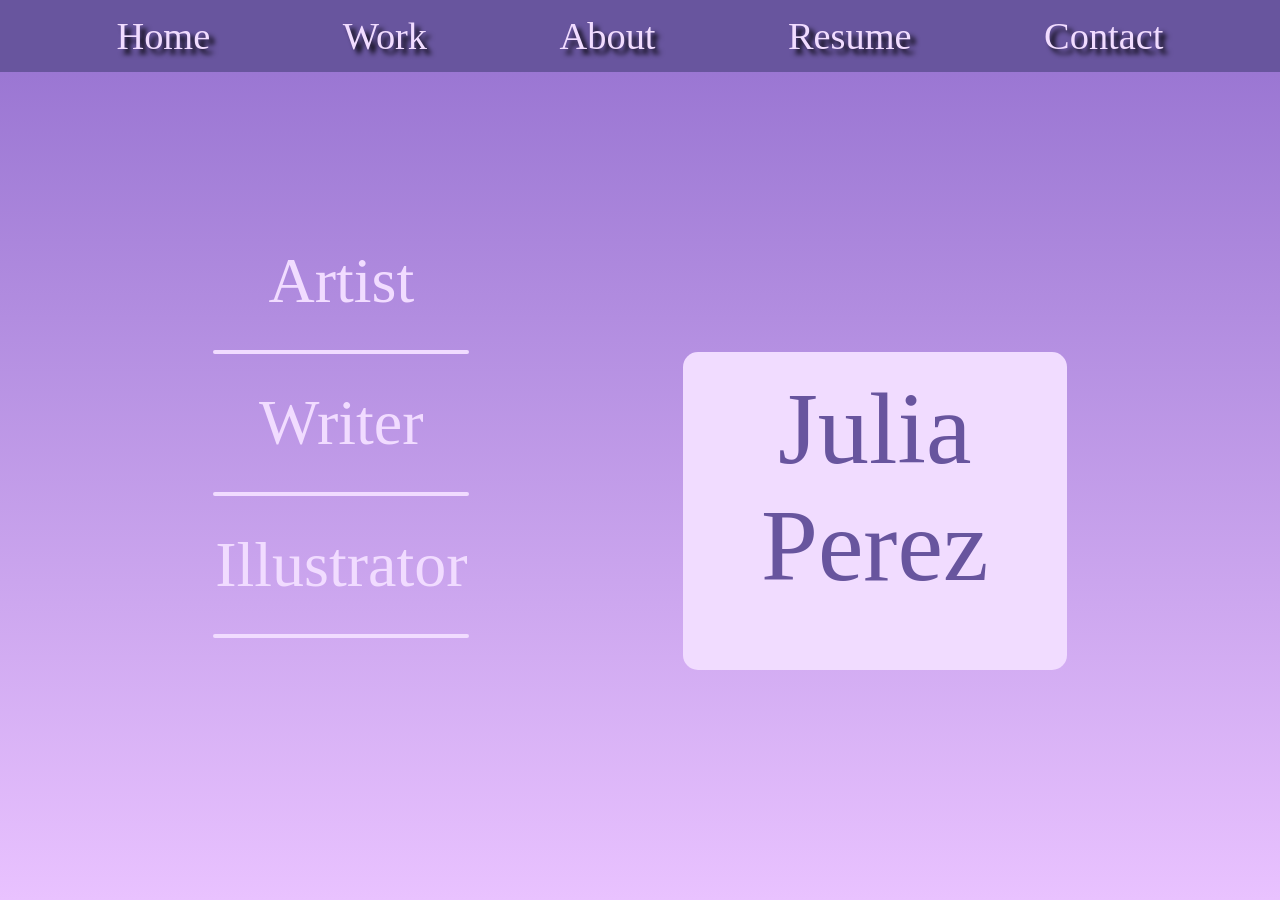
<file: index.html>
<!DOCTYPE html>
<html lang="en-US">
  <head>
    <meta charset="utf-8">
    <title>Home</title>
    <meta name="viewport" content="width=device-width, initial-scale=1">
    <link rel="stylesheet" href="stylesheet.css">
  </head>
  <body>
    <ul class="navigation">
      <li><a href="index.html">Home</a></li>
      <li><a href="work.html">Work</a></li>
      <li><a href="about.html">About</a></li>
      <li><a href="resume.html">Resume</a></li>
      <li><a href="mailto:2024.julia.perez@gmail.com">Contact</a></li>
    </ul>
    <div class="home">
      <div class="side">
        <p>
          
        </p>
          Artist
        <hr> 
          Writer
        <hr>
          Illustrator
        <hr>
      </div>
      <div class="name">
        <center>
        Julia Perez
        </center>
      </div>
    </div>
  </body>
</html>
</file>
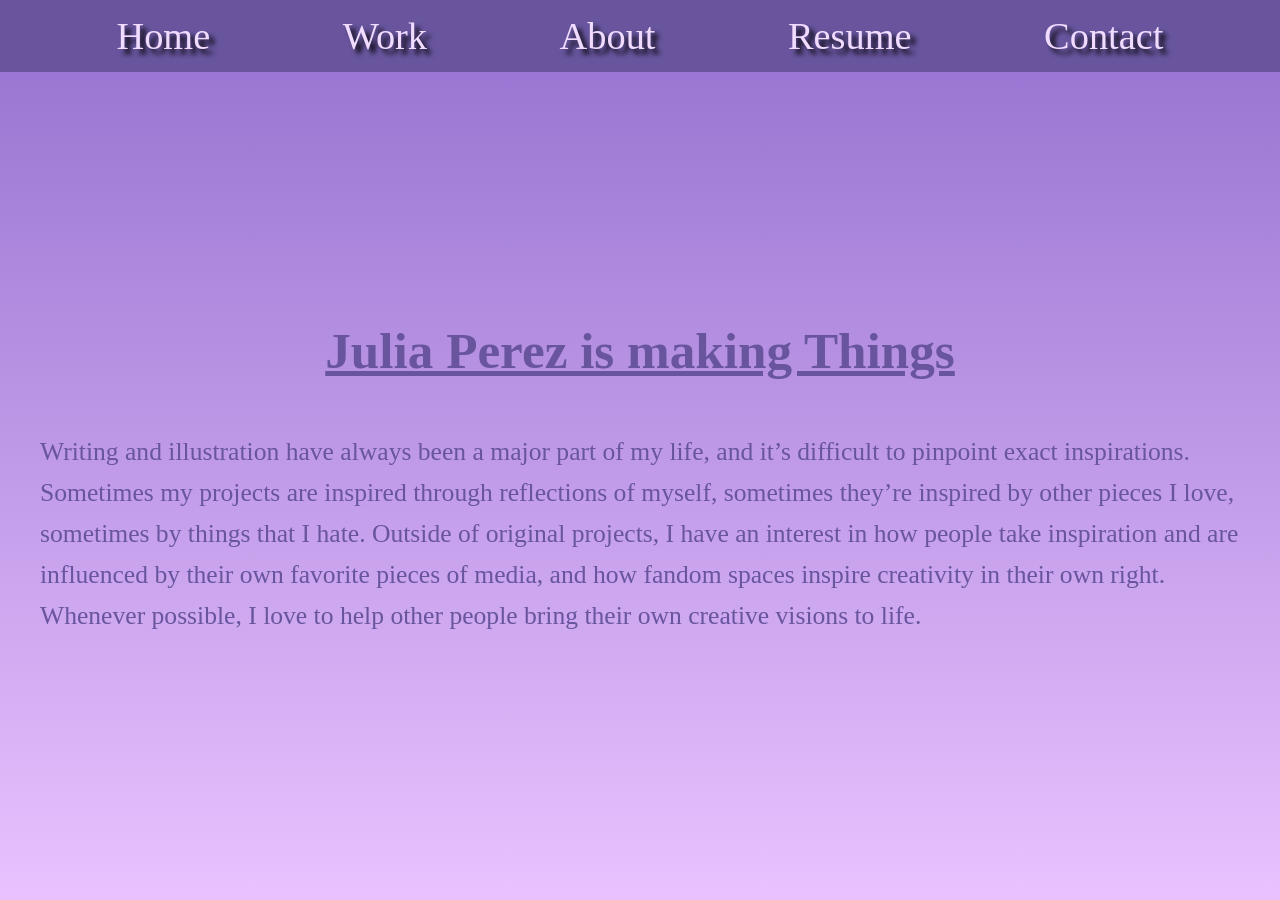
<file: about.html>
<!DOCTYPE html>
<html lang="en-US">
  <head>
    <meta charset="utf-8">
    <title>About</title>
    <meta name="viewport" content="width=device-width, initial-scale=1">
    <link rel="stylesheet" href="stylesheet.css">
  </head>
  <body>
    <ul class="navigation">
      <li><a href="index.html">Home</a></li>
      <li><a href="work.html">Work</a></li>
      <li><a href="about.html">About</a></li>
      <li><a href="resume.html">Resume</a></li>
      <li><a href="mailto:2024.julia.perez@gmail.com">Contact</a></li>
    </ul>
    <div class="about">
      <h2>
        <center>
        Julia Perez is making Things
        </center>
      </h2>
      <p>
        Writing and illustration have always been a major part of my life, and it’s difficult to pinpoint exact inspirations. Sometimes my projects are inspired through reflections of myself, sometimes they’re inspired by other pieces I love, sometimes by things that I hate. Outside of original projects, I have an interest in how people take inspiration and are influenced by their own favorite pieces of media, and how fandom spaces inspire creativity in their own right. Whenever possible, I love to help other people bring their own creative visions to life.
      </p>
    </div>
  </body>
</html>
</file>
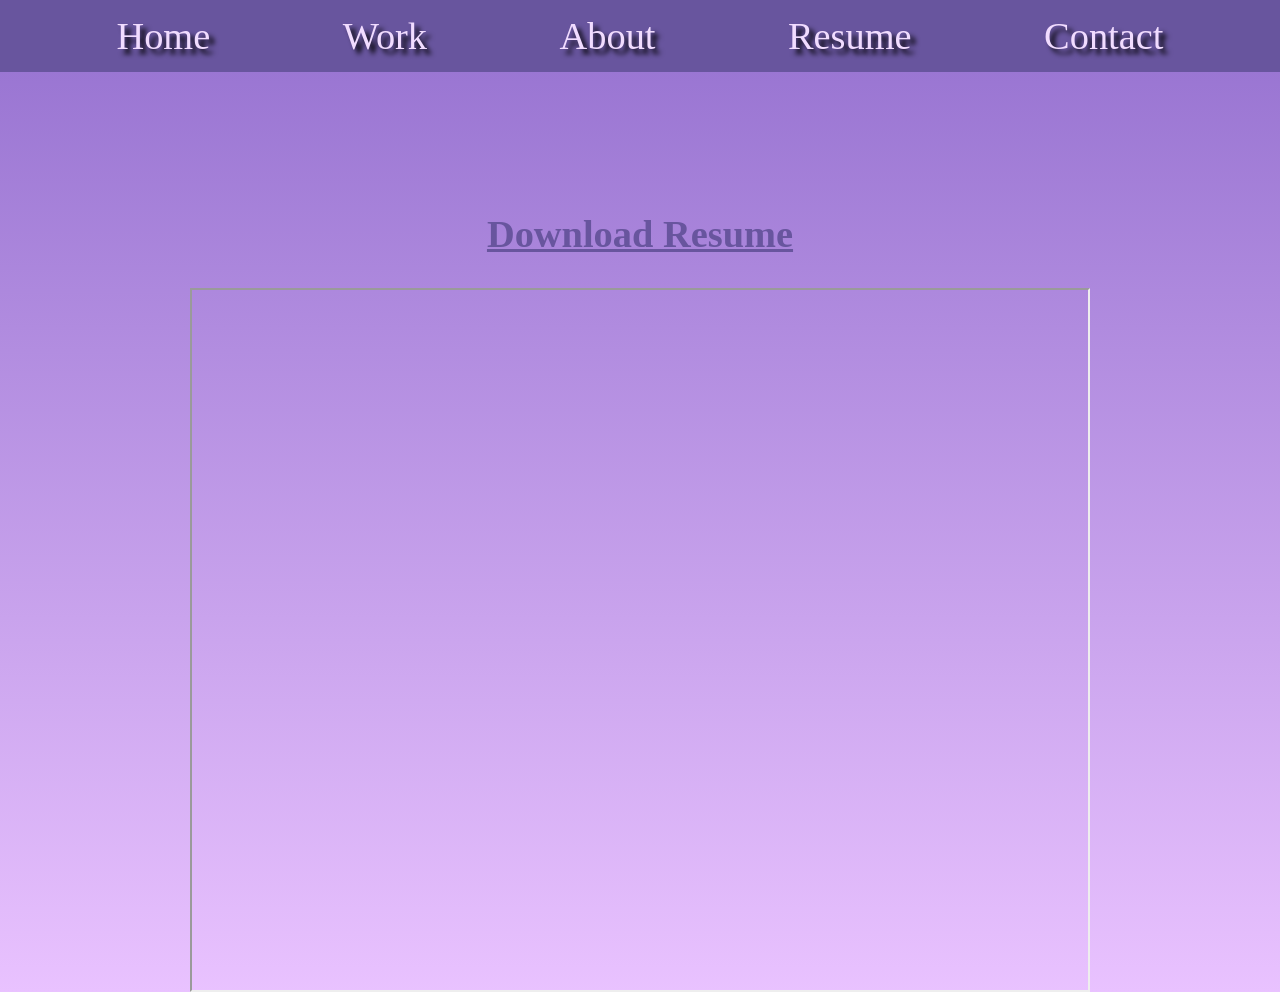
<file: resume.html>
<!DOCTYPE html>
<html lang="en-US">
  <head>
    <meta charset="utf-8">
    <title>Resume</title>
    <meta name="viewport" content="width=device-width, initial-scale=1">
    <link rel="stylesheet" href="stylesheet.css">
  </head>
  <body>
    <ul class="navigation">
      <li><a href="index.html">Home</a></li>
      <li><a href="work.html">Work</a></li>
      <li><a href="about.html">About</a></li>
      <li><a href="resume.html">Resume</a></li>
      <li><a href="mailto:2024.julia.perez@gmail.com">Contact</a></li>
    </ul>
    <div class="resume">
      <h2>
      <a href="blob:https://dev.netnet.studio/d79070f7-0ba5-45db-80ec-998d334304d7" download="Julia Perez Resume">Download Resume</a>
      </h2>
      <iframe src="Julia_Perez_Resume.pdf" width="70%" height="700px"></iframe>
    </div>
  </body>
</html>
</file>
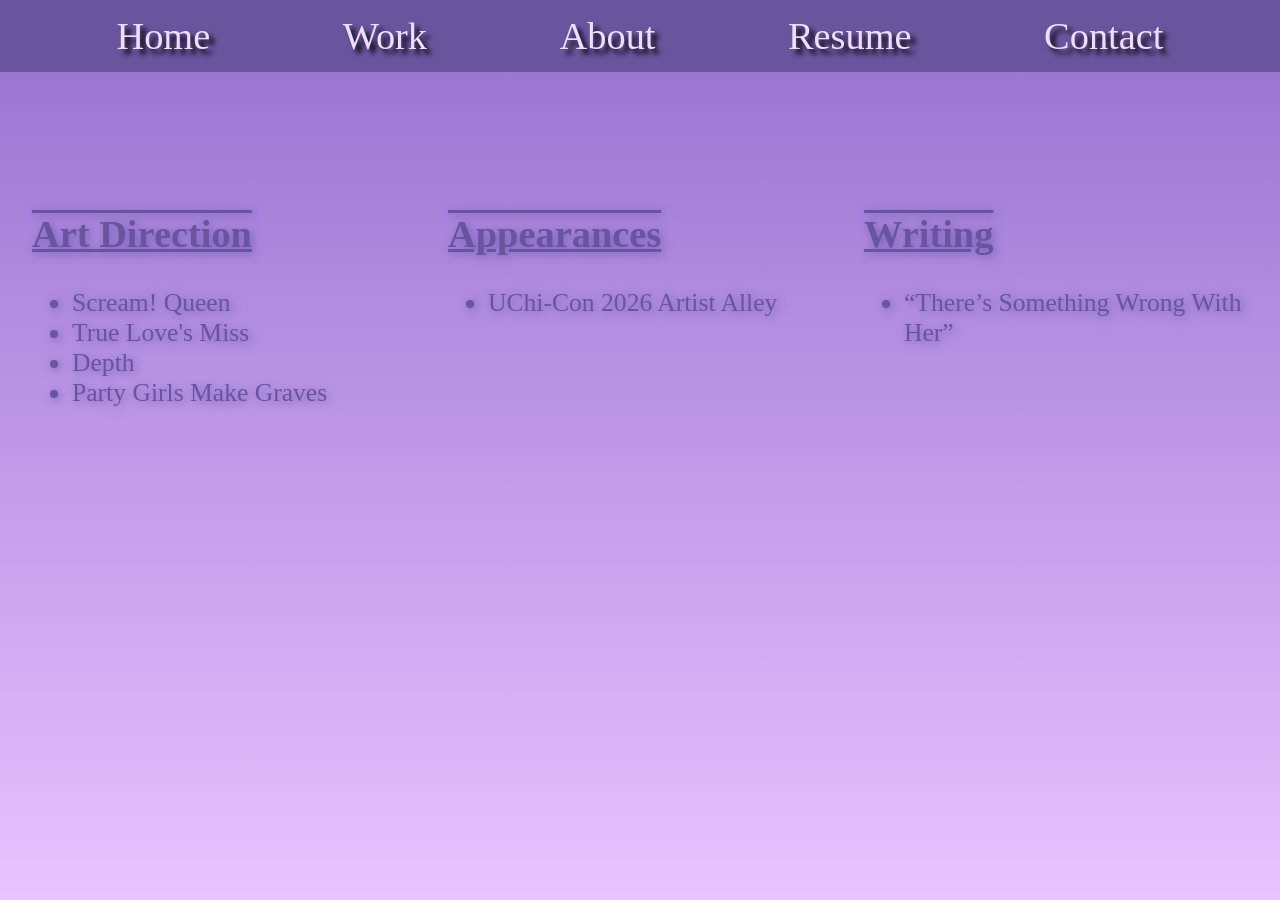
<file: work.html>
<!DOCTYPE html>
<html lang="en-US">
  <head>
    <meta charset="utf-8">
    <title>Work</title>
    <meta name="viewport" content="width=device-width, initial-scale=1">
    <link rel="stylesheet" href="stylesheet.css">
  </head>
  <body>
    <ul class="navigation">
      <li><a href="index.html">Home</a></li>
      <li><a href="work.html">Work</a></li>
      <li><a href="about.html">About</a></li>
      <li><a href="resume.html">Resume</a></li>
      <li><a href="mailto:2024.julia.perez@gmail.com">Contact</a></li>
    </ul>
    <div class="work">
      <div class="art-direction">
        <h2>
          Art Direction
        </h2>
        <ul>
          <li>Scream! Queen</li>
          <li>True Love's Miss</li>
          <li>Depth</li>
          <li>Party Girls Make Graves</li>
        </ul>
      </div>
      <div class="appearances">
        <h2>
          Appearances
        </h2>
        <ul>
          <li>UChi-Con 2026 Artist Alley</li>
        </ul>
      </div>
      <div class="writing">
        <h2>
          Writing
        </h2>
        <ul>
          <li>“There’s Something Wrong With Her”</li>
        </ul>
      </div>
    </div>
  </body>
</html>
</file>
<file: stylesheet.css>
html {
  background: linear-gradient(180deg,rgba(148, 112, 207, 1) 0%, rgba(233, 194, 255, 1) 100%);
  background-size: cover;                  /* Scale the image to cover the entire container */
  background-repeat: no-repeat;
  height: 100%;
}
body {
  background: linear-gradient(180deg,rgba(148, 112, 207, 1) 0%, rgba(233, 194, 255, 1) 100%);
  background-size: cover;                  /* Scale the image to cover the entire container */
  background-repeat: no-repeat;
  font-family: Georgia, serif;
  margin: 0;
  padding: 0;
  min-height: 100vh;
  width: 100%;
}


ul.navigation {
  display: flex;
  font-size: 3vw;
  width: 100%;
  background-color: #68559e;
  list-style-type: none;
  margin: 0;
  padding: 0;
  justify-content: space-evenly;
  align-items: center;
  align-content: center;
  position: fixed;
}

ul.navigation li {
  float: left;
}

ul.navigation li a {
  display: block;
  color: #f1dcff;;
  text-shadow: 5px 5px 5px black;
  text-align: center;
  padding: 14px 16px;
  text-decoration: none;
}


.home {
  padding-top: 20vh;
  display: flex;
  flex-direction: row;
  flex-wrap: wrap-reverse;
  justify-content: space-evenly;
  
}

.side {
  font-size: 5vw;
  text-align: center;
  color: #f1dcff;
  width: 20vw;
}


.name {
  display: flex;
  font-size: 8vw;
  color: #68559e;
  background-color: #f1dcff;
  padding-top: 2vh;
  width: 30vw;
  height: 300px;
  border-radius: 15px;
}

.name p{
  flex-direction: column;
}

hr {
  border: 2px solid #f1dcff;
  border-radius: 10px;
}

.work {
  font-size: 2vw;
  display: flex;
  flex-direction: row;
  flex-wrap: wrap;
  justify-content: space-evenly;
  align-items: baseline;
  align-content: space-around;
  padding-top: 20vh;
  
}

.work h2 {
  color: #68559e;
  text-decoration: underline overline;
}

.work li {
  color: #68559e;
}

.art-direction {
  width: 30%;
  filter: drop-shadow(2px 2px 5px #735BBA);
}

.appearances {
  width: 30%;
  filter: drop-shadow(2px 2px 5px #735BBA);
}

.writing {
  width: 30%;
  filter: drop-shadow(2px 2px 5px #735BBA);
}

.about {
  padding-top: 30vh;
}

.about p {
  color: #68559e;
  font-size: 2vw;
  margin: 40px;
  line-height: 1.6;
}

.about h2{
  color: #68559e;
  text-decoration: underline;
  font-size: 4vw;
  margin: 40px;
  line-height: 1.6;
}

.resume {
  padding-top: 20vh;
  display: flex;
  flex-direction: column;
  flex-wrap: wrap-reverse;
  justify-content: space-evenly;
  align-items: center;
  align-content: center;
  font-size: 2vw;
}

.resume a {
  color: #68559e;
}

.resume a:hover {
  color: #7252C4;
}

.resume img {
  height: 6vh;
  width: 6vw;
}
</file>
